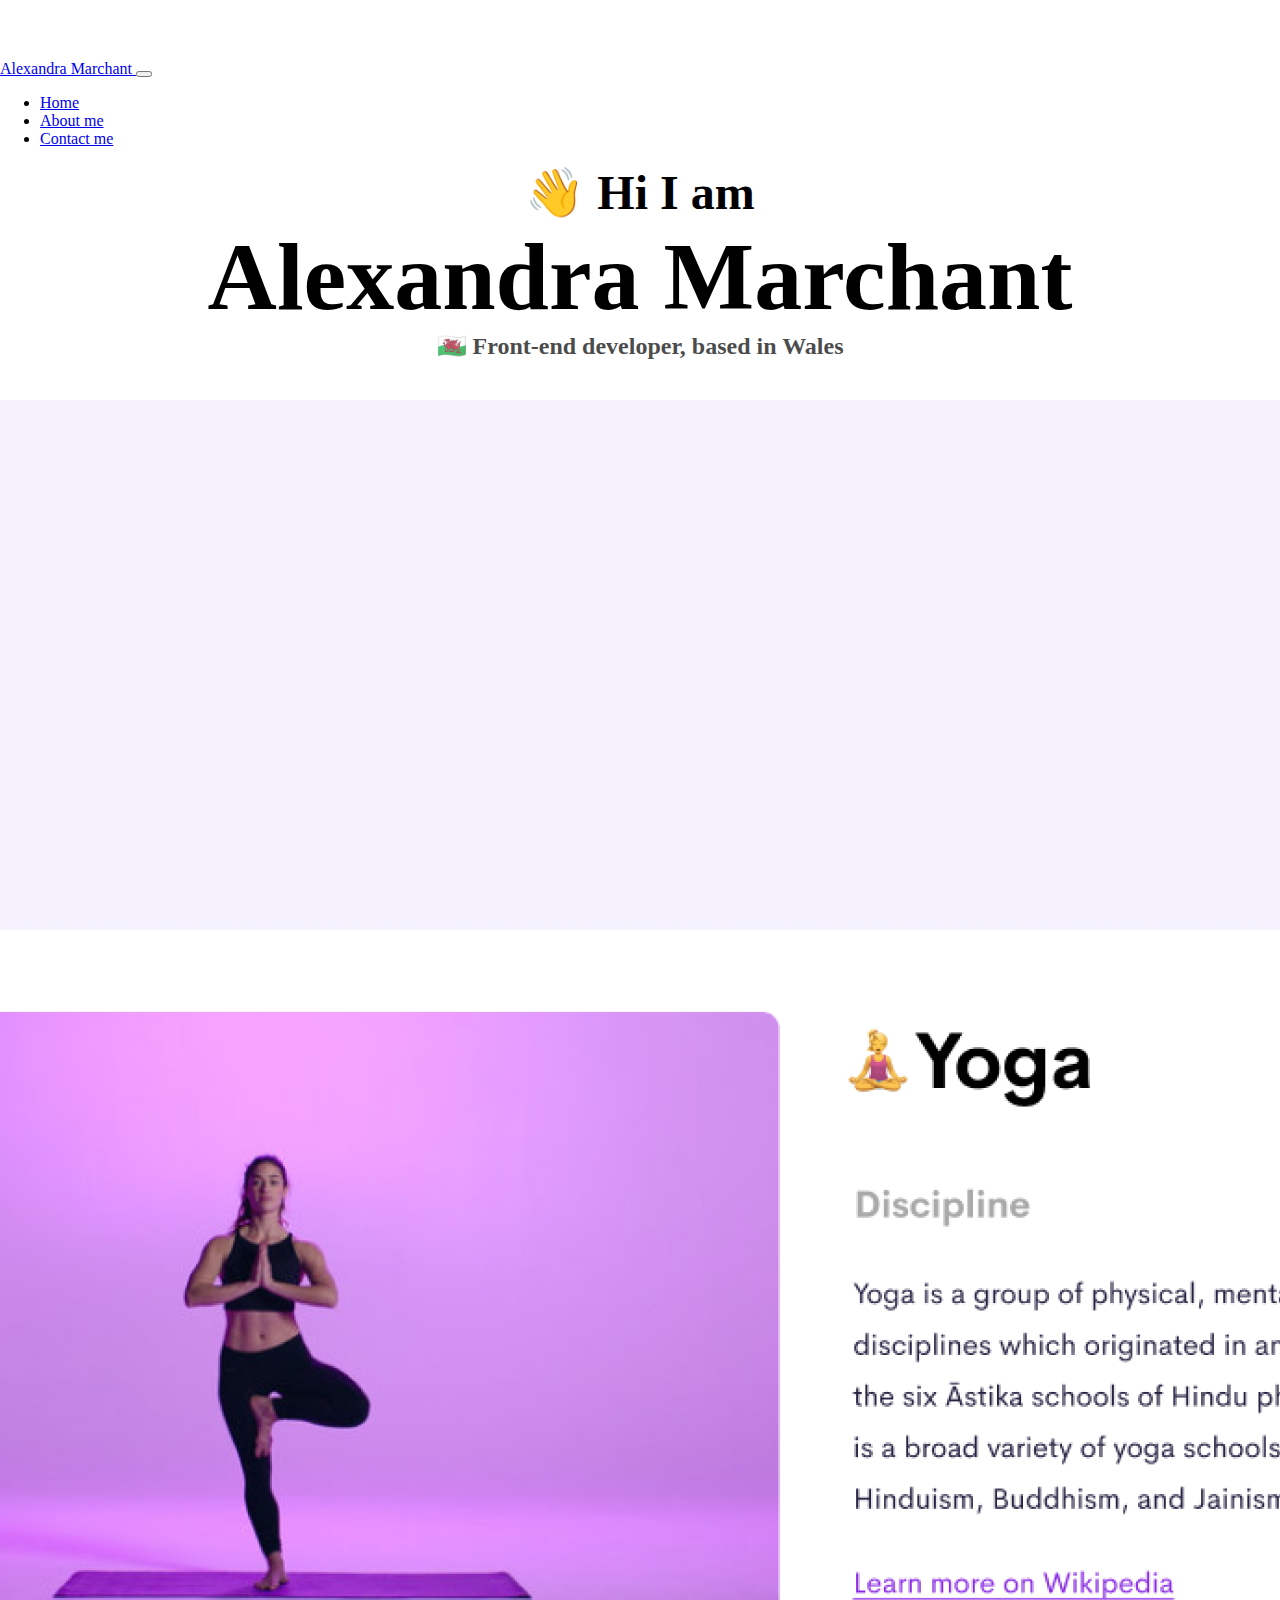
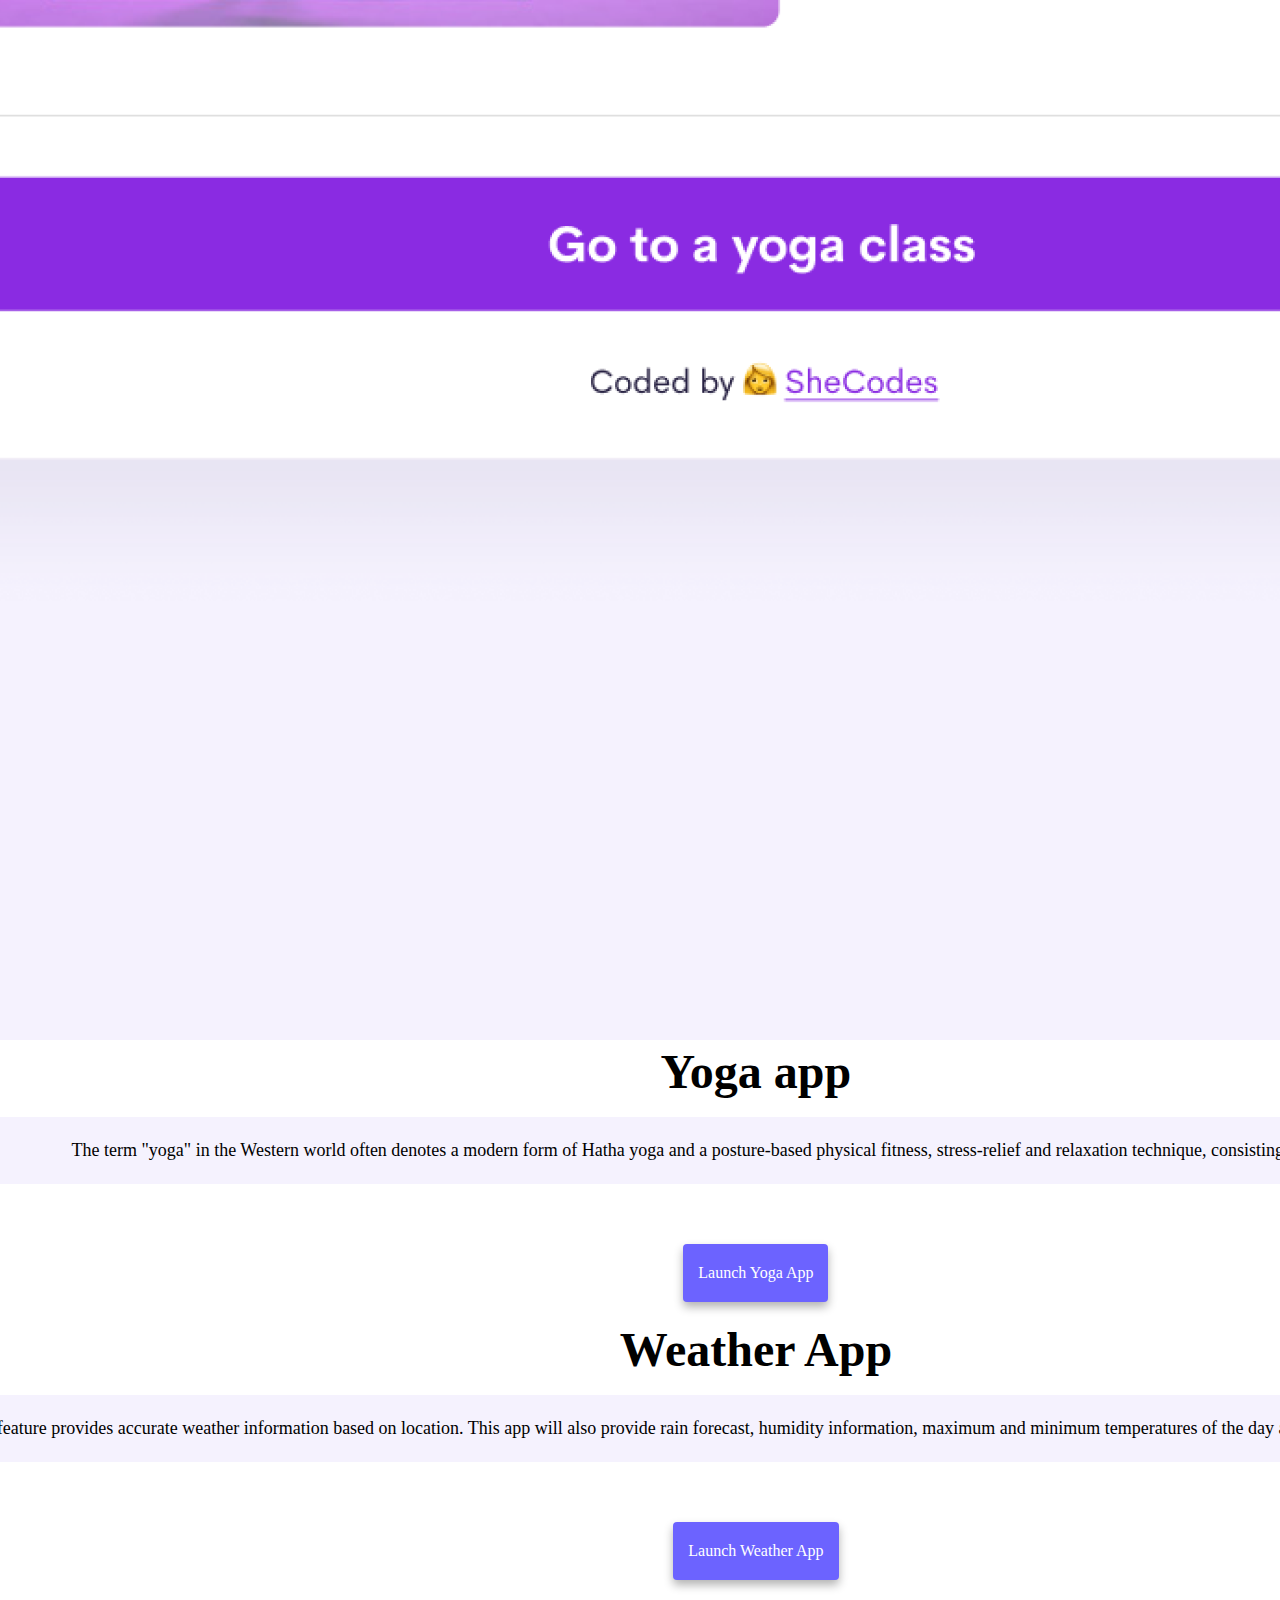
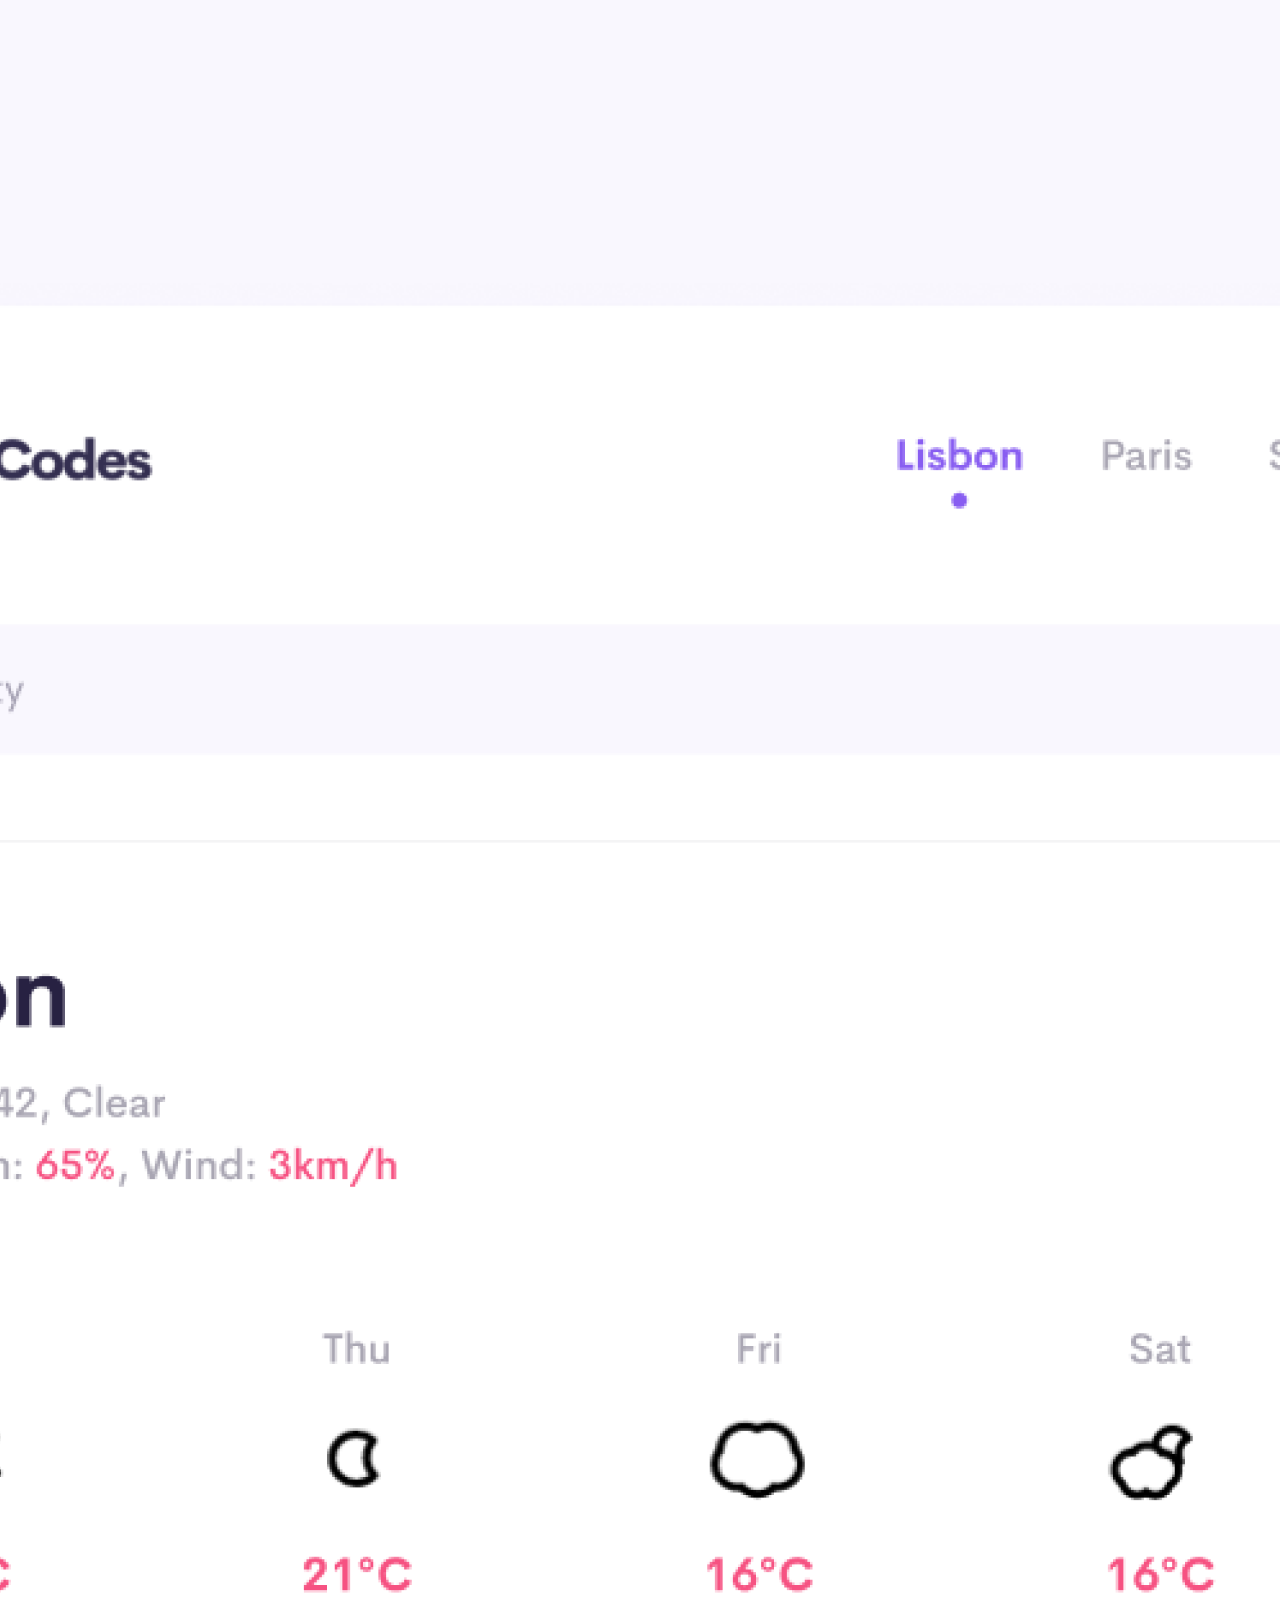
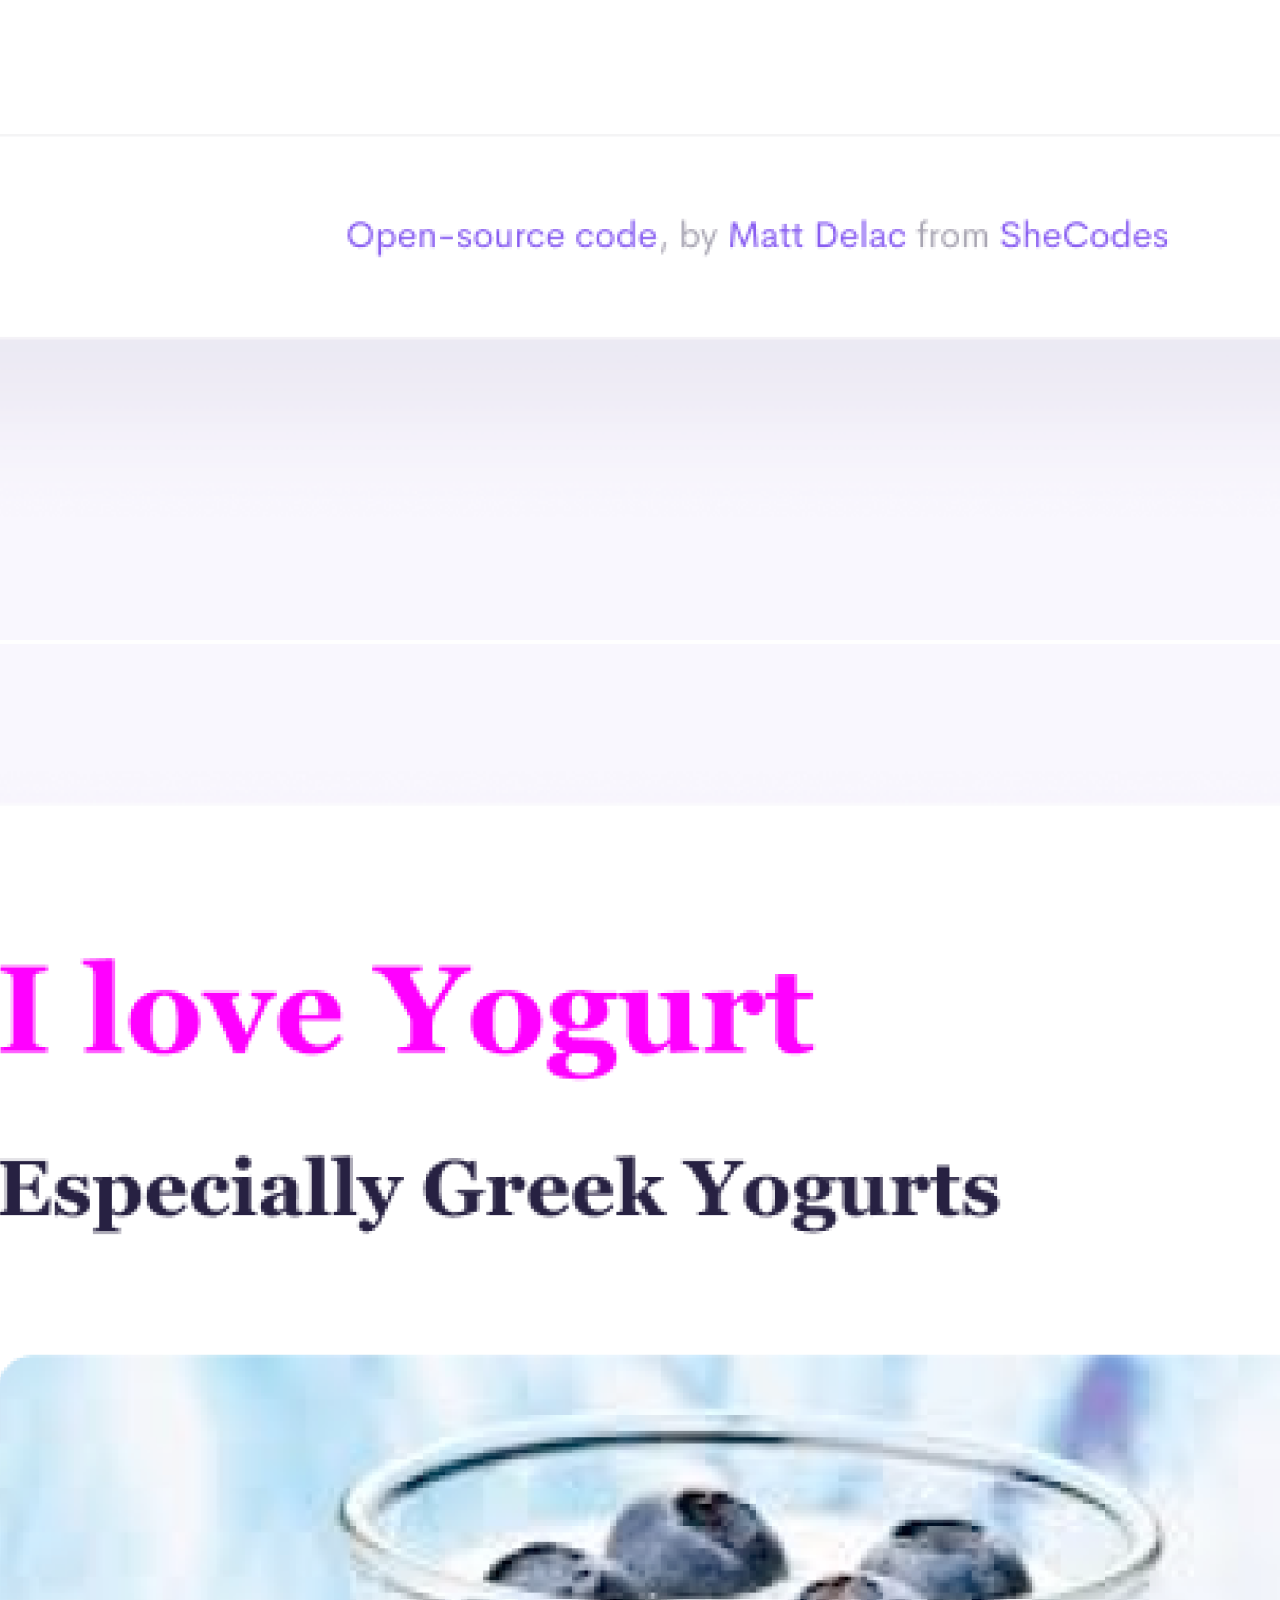
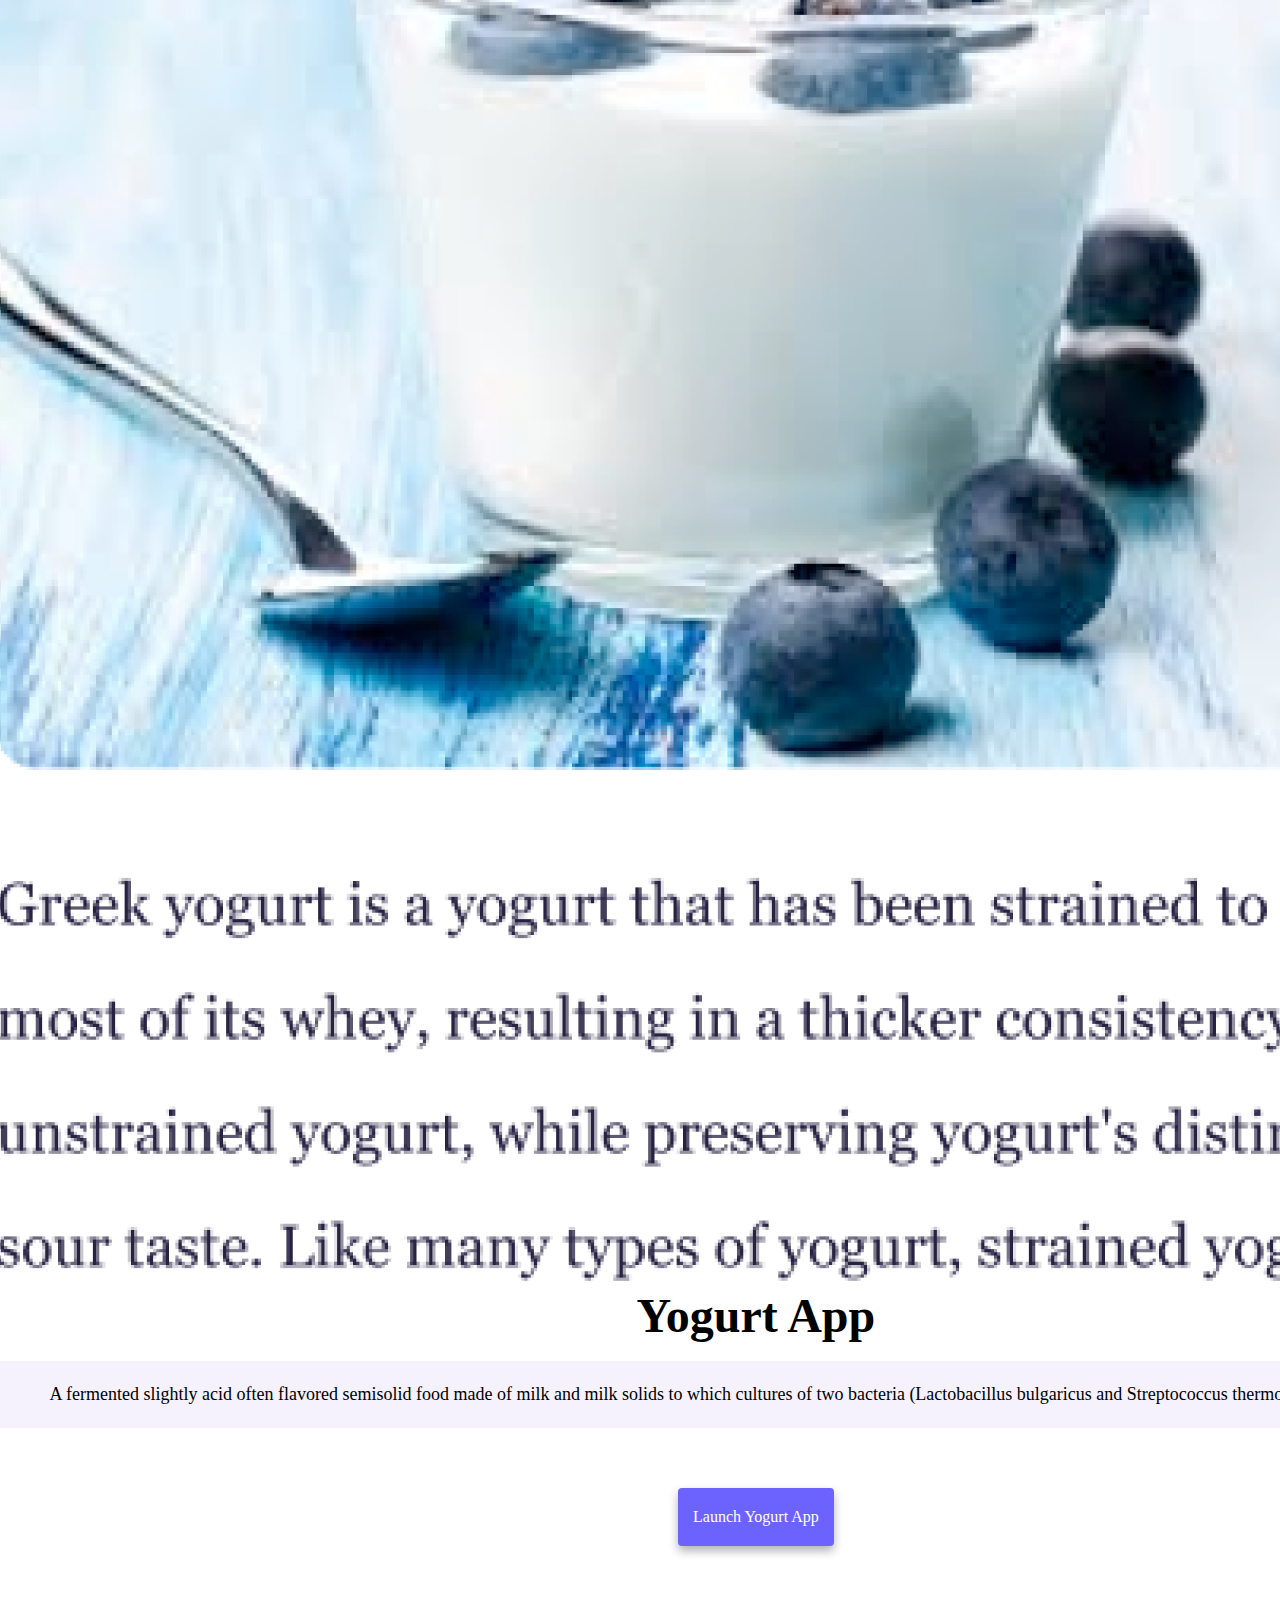
<file: index.html>
<!DOCTYPE html>
<html lang="en">
  <head>
    <meta charset="UTF-8" />
    <meta http-equiv="X-UA-Compatible" content="IE=edge" />
    <meta name="viewport" content="width=device-width, initial-scale=1.0" />
    <link
      href="https://cdn.jsdelivr.net/npm/bootstrap@5.2.0/dist/css/bootstrap.min.css"
      rel="stylesheet"
      integrity="sha384-gH2yIJqKdNHPEq0n4Mqa/HGKIhSkIHeL5AyhkYV8i59U5AR6csBvApHHNl/vI1Bx"
      crossorigin="anonymous"
    />
    <script
      src="https://cdn.jsdelivr.net/npm/bootstrap@5.2.0/dist/js/bootstrap.bundle.min.js"
      integrity="sha384-A3rJD856KowSb7dwlZdYEkO39Gagi7vIsF0jrRAoQmDKKtQBHUuLZ9AsSv4jD4Xa"
      crossorigin="anonymous"
    ></script>
    <title>Alexandra Marchant - Front-End Developer, Wales</title>
    <meta
      name="description"
      content="This website is about Alexandra Marchant, a Front-End Developer based in Wales, UK"
    />
    <link rel="stylesheet" href="style.css" />
  </head>
  <body>
    <nav class="navbar navbar-expand-lg navbar-light bg-light fixed-top">
      <div class="container-fluid">
        <a class="navbar-brand" href="#">
          Alexandra Marchant
        </a>
        <button
          class="navbar-toggler"
          type="button"
          data-bs-toggle="collapse"
          data-bs-target="#navbarNav"
          aria-controls="navbarNav"
          aria-expanded="false"
          aria-label="Toggle navigation"
        >
          <span class="navbar-toggler-icon"></span>
        </button>
        <div class="collapse navbar-collapse" id="navbarNav">
          <ul class="navbar-nav">
            <li class="nav-item">
              <a
                class="nav-link active text-dark"
                aria-current="page"
                href="/"
                target="_blank"
                >Home</a
              >
            </li>
            <li class="nav-item">
              <a class="nav-link" href="/about.html" target="_blank"
                >About me</a
              >
            </li>
            <li class="nav-item">
              <a class="nav-link" href="/about.html#contact" target="_blank"
                >Contact me</a
              >
            </li>
          </ul>
        </div>
      </div>
    </nav>
    <h2 class="d-sm-block">👋 Hi I am</h2>
    <h1 class="d-sm-block">Alexandra Marchant</h1>
    <h3 class="d-sm-block">🏴󠁧󠁢󠁷󠁬󠁳󠁿 Front-end developer, based in Wales</h3>
    <div class="navigation-links d-sm-block">
          <div class="mt-5 navigation-links">
            <a href="about.html#contact" class="contact-link">Contact me</a>
         
      
            <a href="about.html" class="about-link">About me</a>
    </div>
    <div class="container">
      <div class="row">
        <div class="col-md-6">
          <img src="images/yoga.png" class="img-fluid rounded mt-5" />
        </div>
        <div class="col-md-6">
          <h2 class="mt-5 mb-3 text-start d-sm-block">Yoga app</h2>
          <p class="text-start d-sm-block">
            The term "yoga" in the Western world often denotes a modern form of
            Hatha yoga and a posture-based physical fitness, stress-relief and
            relaxation technique, consisting largely of the asanas.
          </p>
          <div class="mt-2 navigation-links d-sm-block">
            <a href="#" class="primary-link d-sm-block"> Launch Yoga App</a>
          </div>
        </div>
      </div>
      <div class="row mt-5">
        <div class="col-md-6">
          <h2 class="mb-3 text-start d-sm-block">Weather App</h2>
          <p class="text-start d-sm-block">
            This feature provides accurate weather information based on
            location. This app will also provide rain forecast, humidity
            information, maximum and minimum temperatures of the day and hourly
            temperature for a location.
          </p>
          <div class="mt-5 navigation-links">
            <a href="#" class="primary-link"> Launch Weather App</a>
          </div>
        </div>
        <div class="col-md-6">
          <img
            src="images/weather.png"
            class="img-fluid rounded mt-5 d-sm-block"
          />
        </div>
      </div>
      <div class="row">
        <div class="col-md-6">
          <img
            src="images/yogurt.png"
            class="img-fluid rounded mt-5 d-sm-block"
          />
        </div>
        <div class="col-md-6">
          <h2 class="mt-5 mb-3 text-start">Yogurt App</h2>
          <p class="text-start d-sm-block">
            A fermented slightly acid often flavored semisolid food made of milk
            and milk solids to which cultures of two bacteria (Lactobacillus
            bulgaricus and Streptococcus thermophilus) have been added.
          </p>
          <div class="mt-5 navigation-links d-sm-block">
            <a href="#" class="primary-link"> Launch Yogurt App</a>
          </div>
        </div>
      </div>
    </div>
  </body>
</html>
</file>
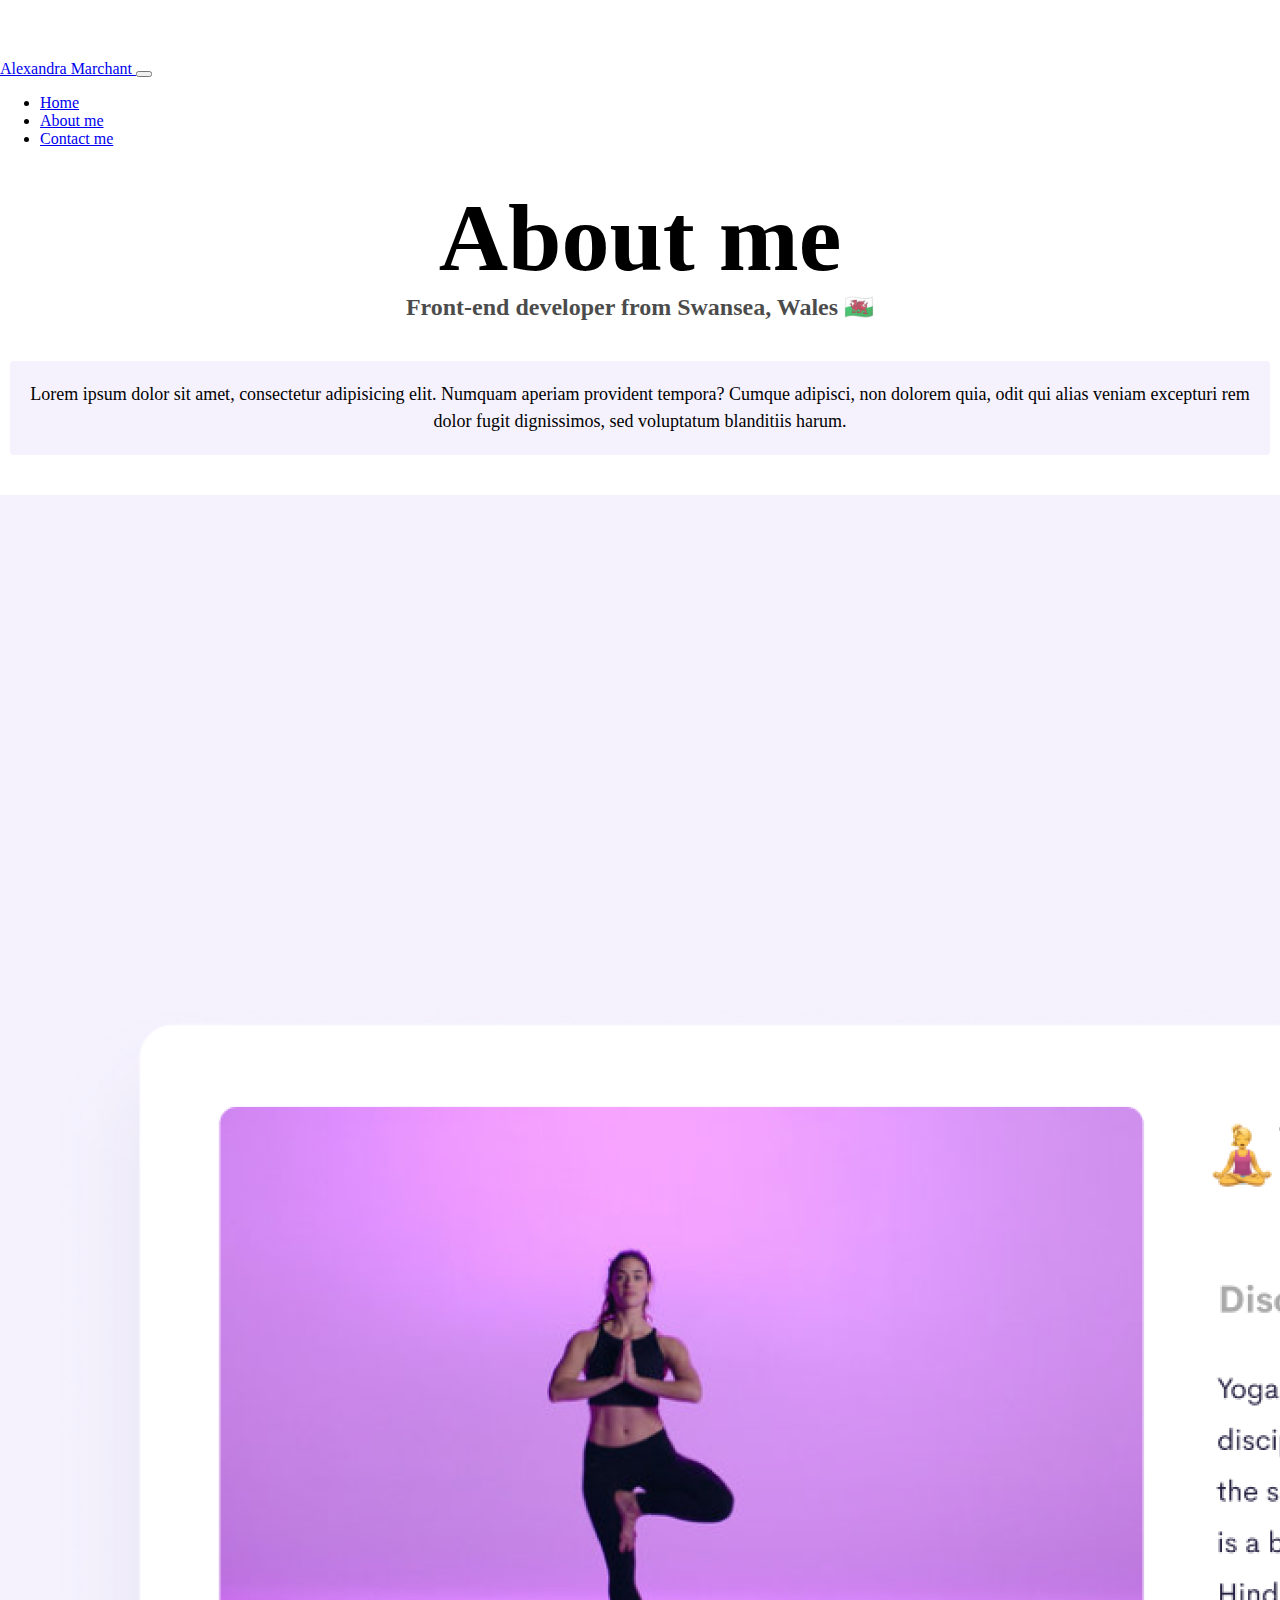
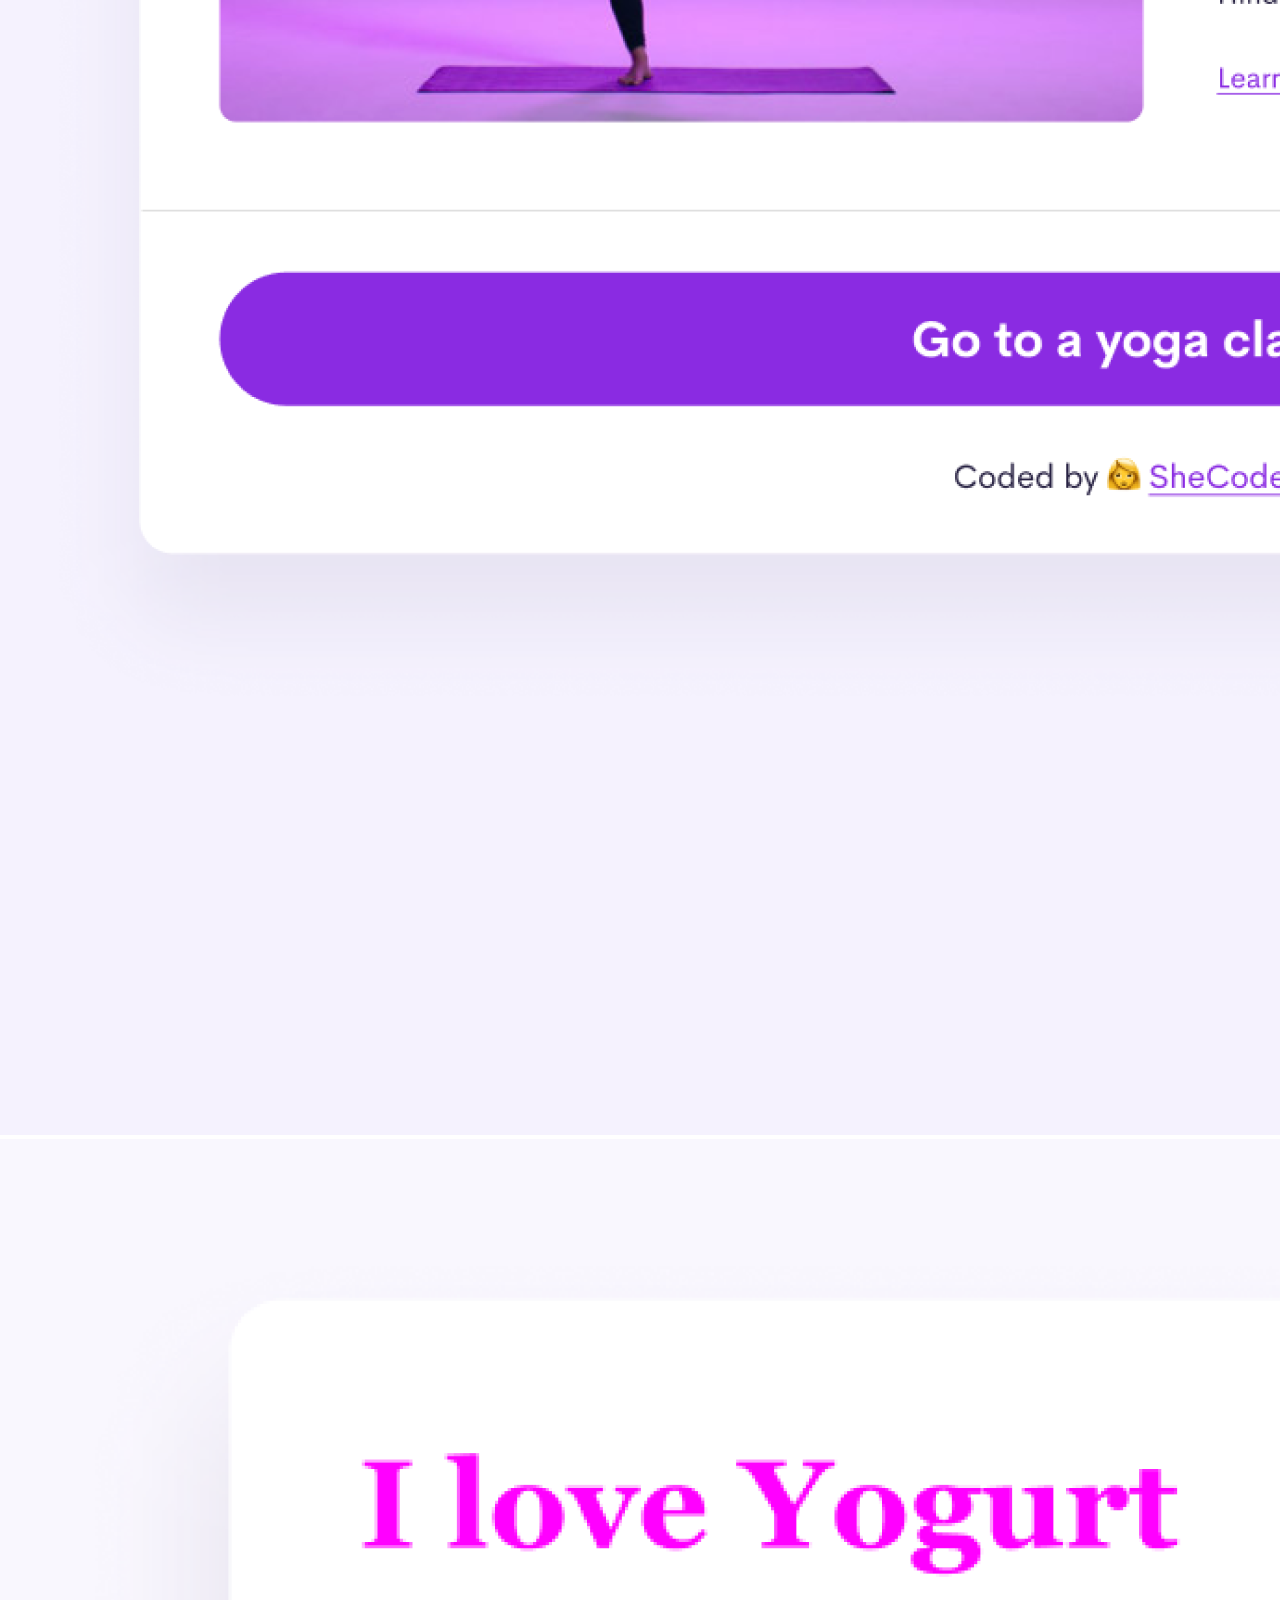
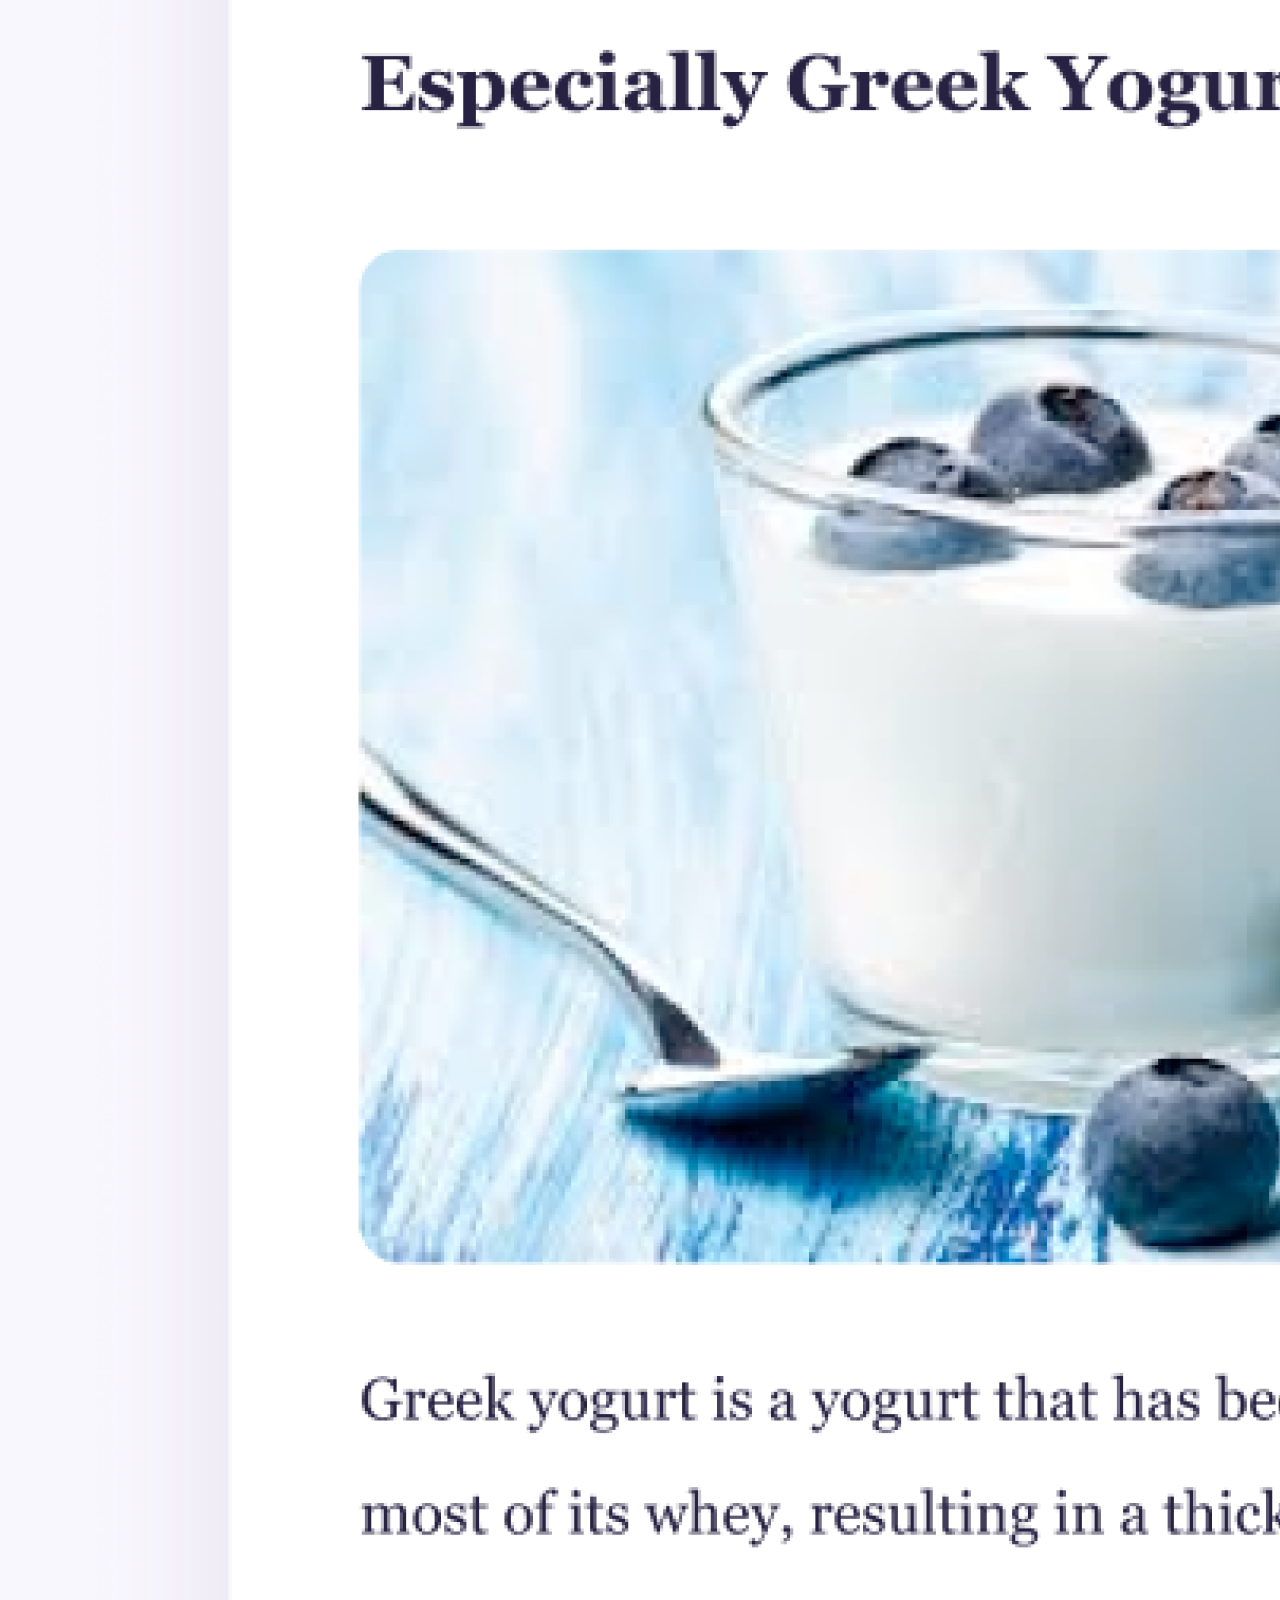
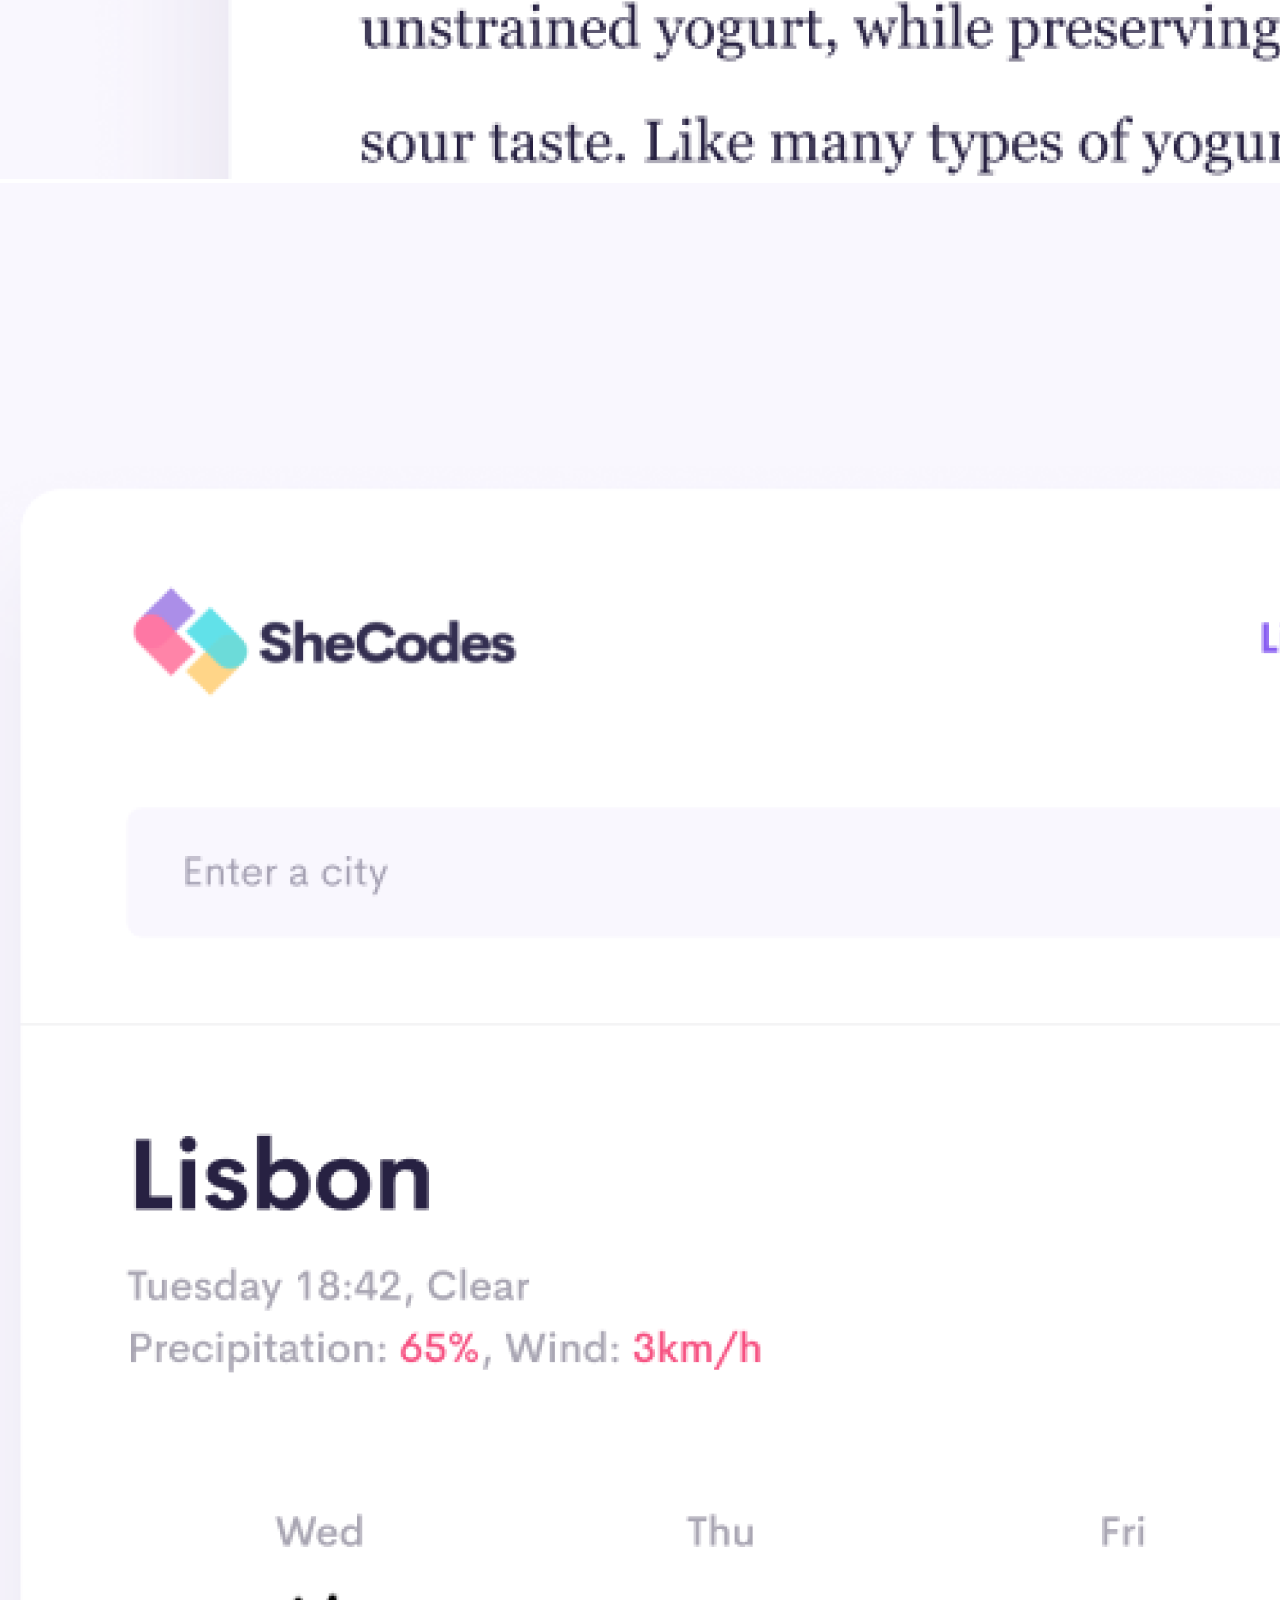
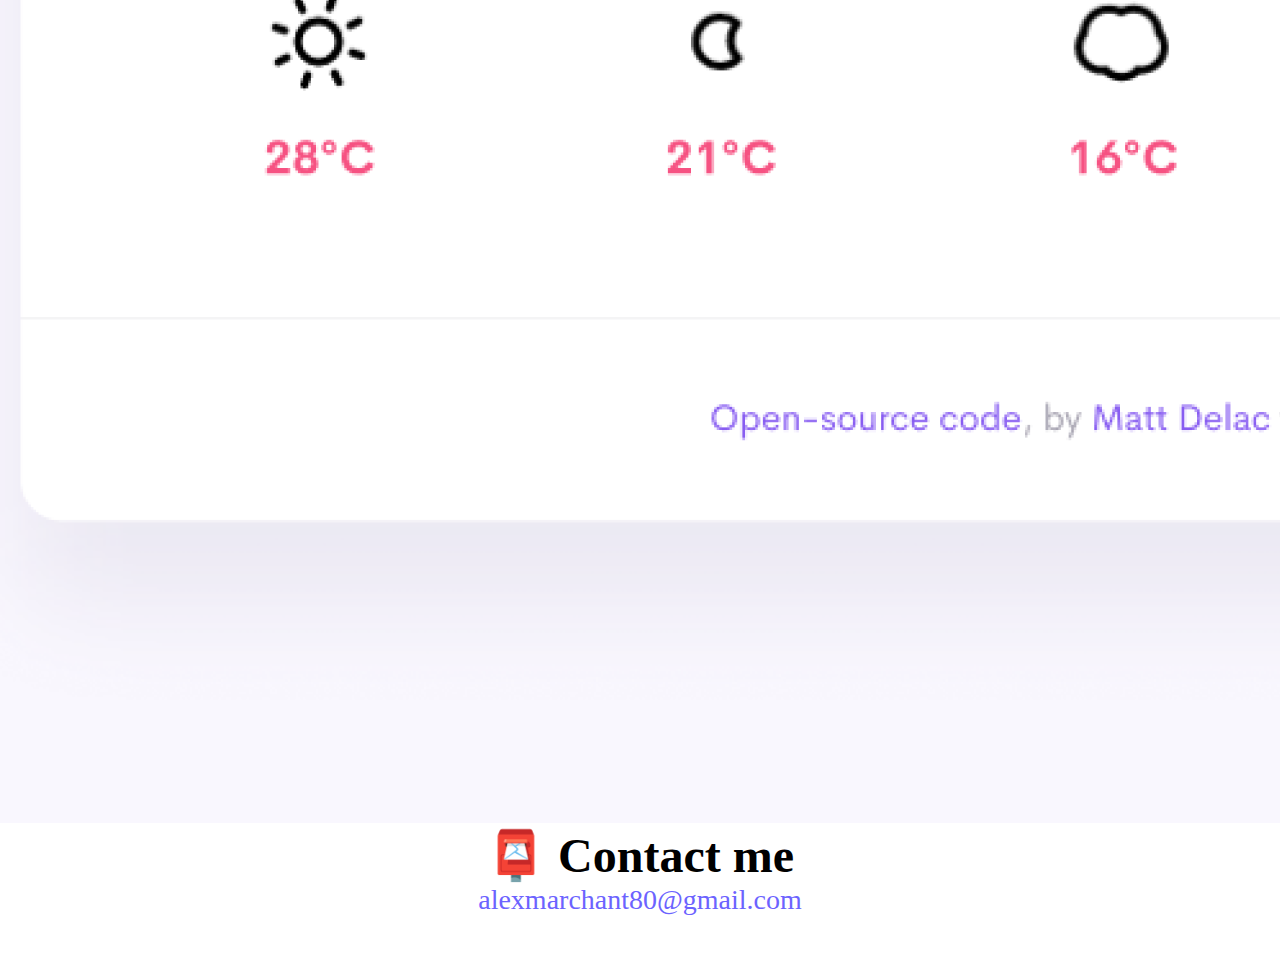
<file: about.html>
<!DOCTYPE html>
<html lang="en">
  <head>
    <meta charset="UTF-8" />
    <meta http-equiv="X-UA-Compatible" content="IE=edge" />
    <meta name="viewport" content="width=device-width, initial-scale=1.0" />
    <link rel="stylesheet" href="style.css" />
    <link
      href="https://cdn.jsdelivr.net/npm/bootstrap@5.2.0/dist/css/bootstrap.min.css"
      rel="stylesheet"
      integrity="sha384-gH2yIJqKdNHPEq0n4Mqa/HGKIhSkIHeL5AyhkYV8i59U5AR6csBvApHHNl/vI1Bx"
      crossorigin="anonymous"
    />
    <script
      src="https://cdn.jsdelivr.net/npm/bootstrap@5.2.0/dist/js/bootstrap.bundle.min.js"
      integrity="sha384-A3rJD856KowSb7dwlZdYEkO39Gagi7vIsF0jrRAoQmDKKtQBHUuLZ9AsSv4jD4Xa"
      crossorigin="anonymous"
    ></script>
    <title>
      Alexandra Marchant - Front-End Developer, Wales - Contact page
    </title>
    <meta
      name="description"
      content="This website is about Alexandra Marchant, a Front-End Developer based in Wales, UK - contact page"
    />
    <style>
      h1 {
        font-size: 96px;
      }
    </style>
  </head>
  <body>
    <nav class="navbar navbar-expand-lg navbar-light bg-light fixed-top">
      <div class="container-fluid">
        <a class="navbar-brand" href="#">
          Alexandra Marchant
        </a>
        <button
          class="navbar-toggler"
          type="button"
          data-bs-toggle="collapse"
          data-bs-target="#navbarNav"
          aria-controls="navbarNav"
          aria-expanded="false"
          aria-label="Toggle navigation"
        >
          <span class="navbar-toggler-icon"></span>
        </button>
        <div class="collapse navbar-collapse" id="navbarNav">
          <ul class="navbar-nav">
            <li class="nav-item">
              <a
                class="nav-link active text-dark"
                aria-current="page"
                href="/"
                target="_blank"
                >Home</a
              >
            </li>
            <li class="nav-item">
              <a class="nav-link" href="/about.html" target="_blank"
                >About me</a
              >
            </li>
            <li class="nav-item">
              <a class="nav-link" href="/about.html#contact" target="_blank"
                >Contact me</a
              >
            </li>
          </ul>
        </div>
      </div>
    </nav>
    <br />
    <h1 class="mt-5 d-sm-block">About me</h1>
    <h3 class="d-sm-block">Front-end developer from Swansea, Wales 🏴󠁧󠁢󠁷󠁬󠁳󠁿</h3>
    <div class="about-paragraphs">
      <p class="d-sm-block">
        Lorem ipsum dolor sit amet, consectetur adipisicing elit. Numquam
        aperiam provident tempora? Cumque adipisci, non dolorem quia, odit qui
        alias veniam excepturi rem dolor fugit dignissimos, sed voluptatum
        blanditiis harum.
      </p>
    </div>
    <div class="container">
      <div class="row">
        <div class="col-sm-4">
          <img
            src="images/yoga.png"
            class="img-fluid p-2 shadow rounded d-sm-block"
            alt="This is a picture of, and information about, Yoga "
          />
        </div>
        <div class="col-sm-4">
          <img
            src="images/yogurt.png"
            class="img-fluid p-2 shadow rounded d-sm-block"
            alt="This is a picture of, and information about, Yoghurt"
          />
        </div>
        <div class="col-sm-4">
          <img
            src="images/weather.png"
            class="img-fluid p-2 shadow rounded d-sm-block"
            alt="This is a picture of, and information about, the weather"
          />
        </div>
      </div>
    </div>
    <div id="contact">
      <h2 id="contact" class="mt-5 d-sm-block">📮 Contact me</h2>
      <a href="mailto:[alexmarchant80@gmail.com]" class="email-link d-sm-block">
        alexmarchant80@gmail.com
      </a>
    </div>
  </body>
</html>
</file>
<file: style.css>
:root {
  --primary-color: #6c63ff;
  --secondary-color: #f5f2fe;
  --box-shadow: 0 5px 10px rgba(0, 0, 0, 0.3);
}

body {
  margin: 60px auto;
  max-width: 100%;
}

h1,
h2,
h3 {
  text-align: center;
  margin: 0;
}

h1 {
  font-size: 96px;
}

h2 {
  font-size: 48px;
}

h3 {
  font-size: 24px;
  opacity: 0.7;
}

p {
  background: var(--secondary-color);
  padding: 20px;
  border-radius: 4px;
  font-size: 18px;
  line-height: 1.5;
  text-align: center;
}

.navigation-links {
  display: flex;
  margin-top: 40px;
  justify-content: center;
}

.navigation-links a {
  margin: 20px;
  border-radius: 4px;
  padding: 20px 15px;
  text-decoration: none;
  text-transform: capitalize;
}

.contact-link {
  background: var(--primary-color);
  box-shadow: var(--box-shadow);
  color: white;
  display: block;
}

.about-link {
  color: var(--primary-color);
  border: 1px solid var(--primary-color);
  display: block;
}

.homepage-link {
  color: var(--primary-color);
  text-align: center;
  display: block;
}

.about-paragraphs {
  display: flex;
  margin: 30px 0;
}

.about-paragraphs p {
  margin: 10px;
}

.email-link {
  display: flex;
  justify-content: center;
  color: var(--primary-color);
  font-size: 28px;
  text-decoration: none;
}

.email-link:hover {
  text-decoration: underline;
}
.primary-link {
  border-radius: 4px;
  padding: 20px 15px;
  text-decoration: none;
  text-transform: capitalize;
  background: var(--primary-color);
  box-shadow: var(--box-shadow);
  color: white;
  text-align: left;
}
.col-sm-4 {
  max-width: 20px;
}
</file>
